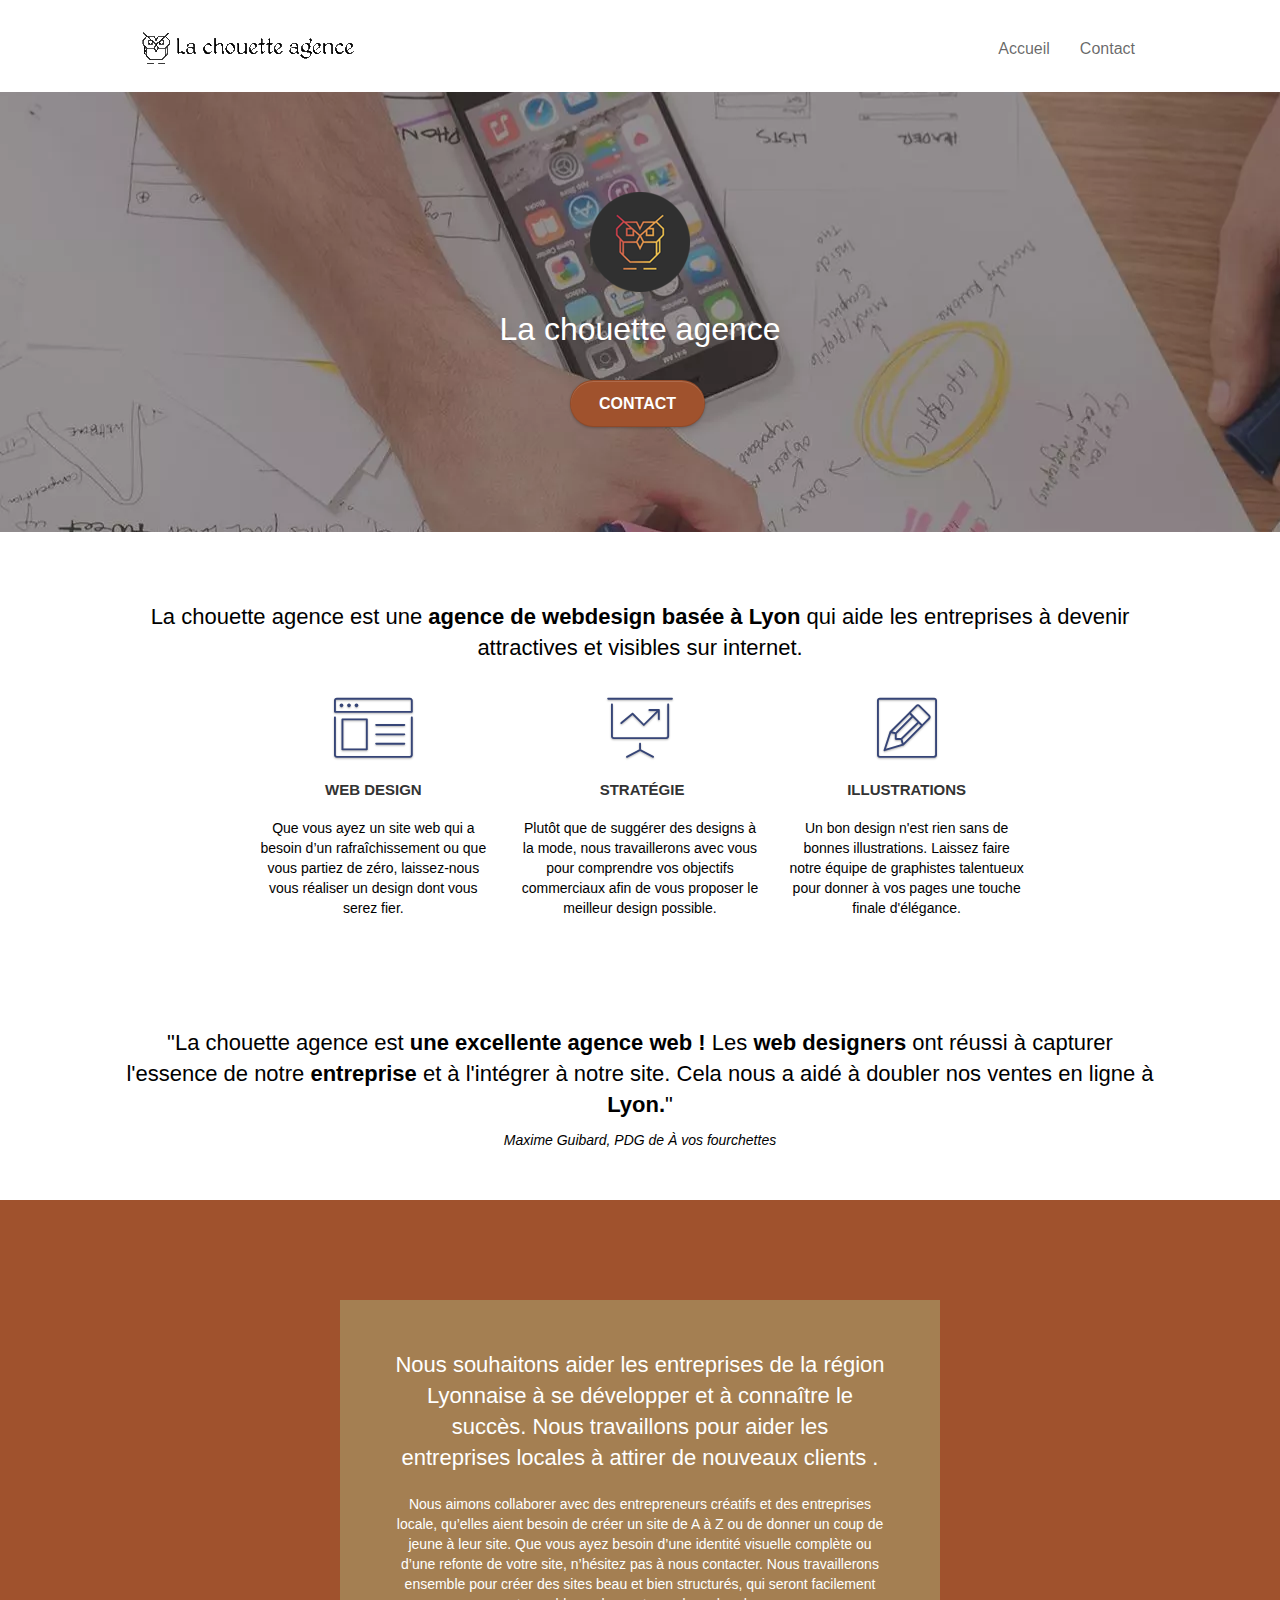
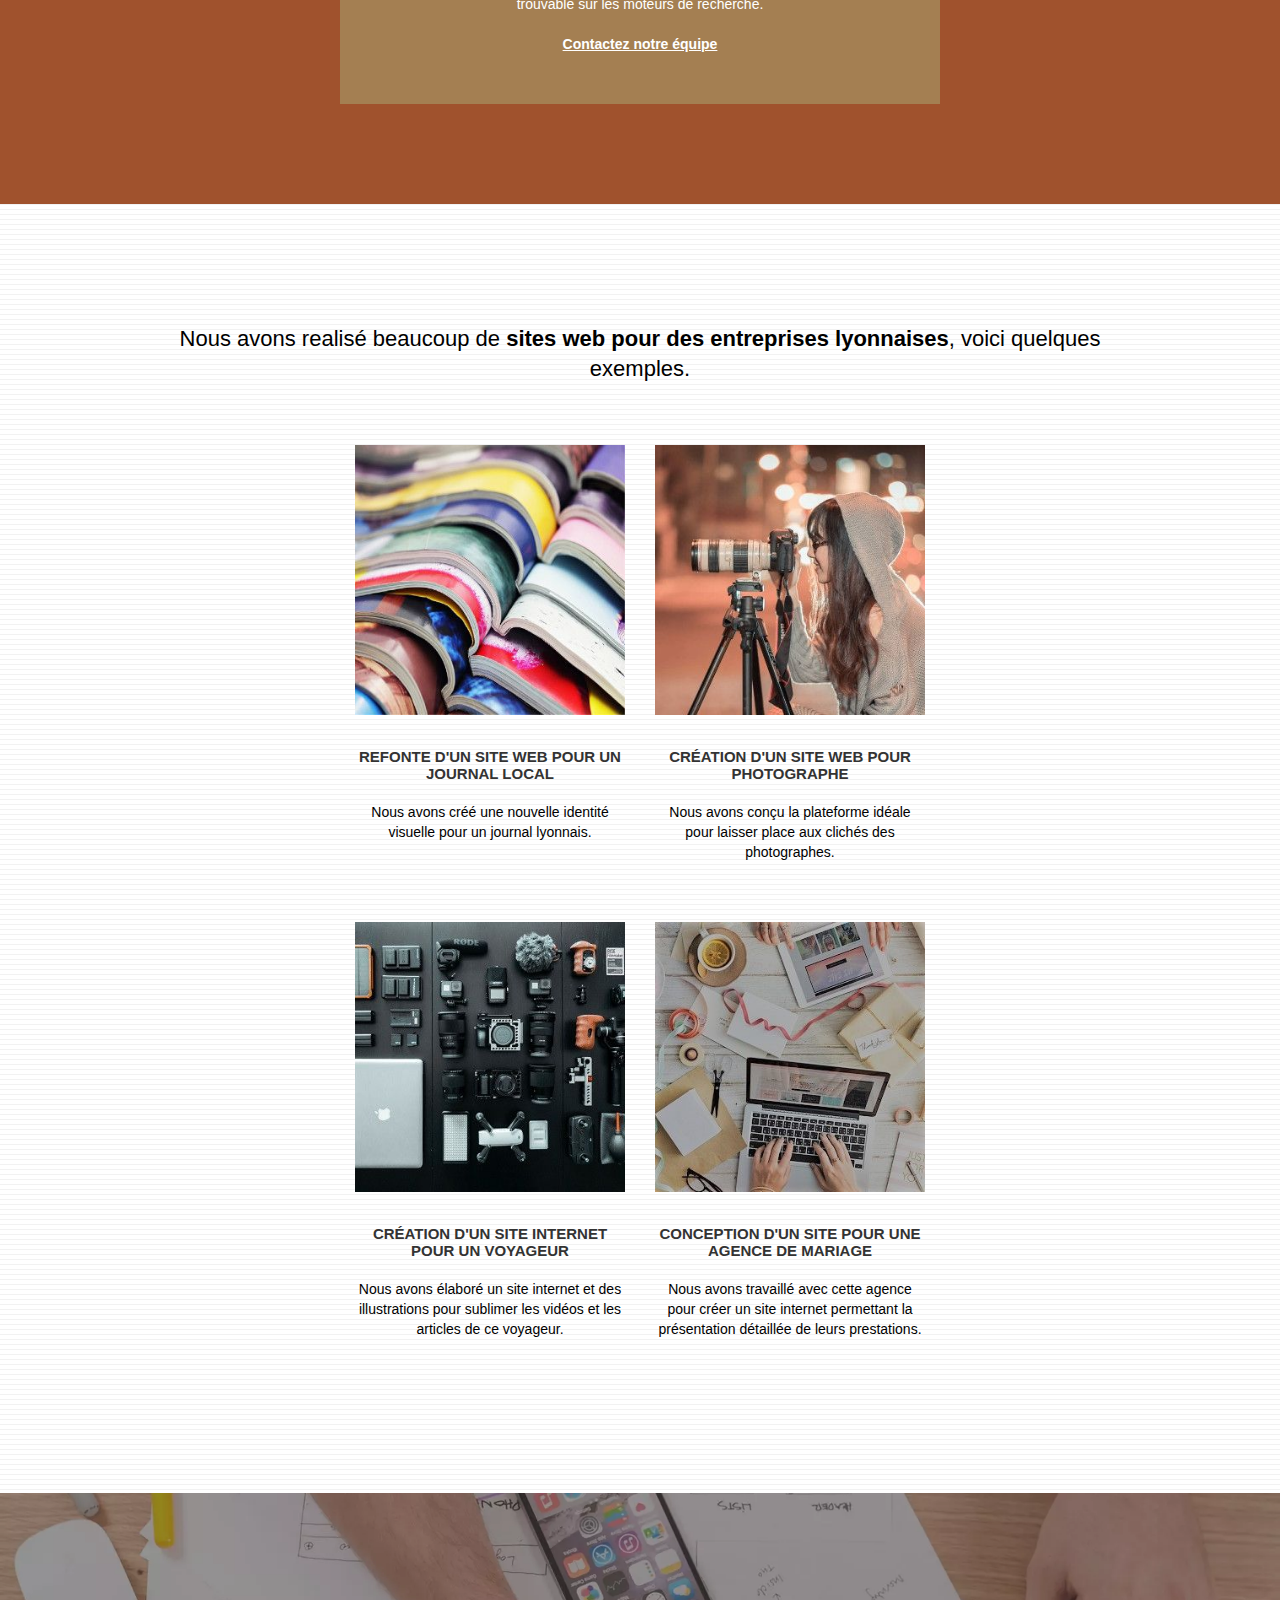
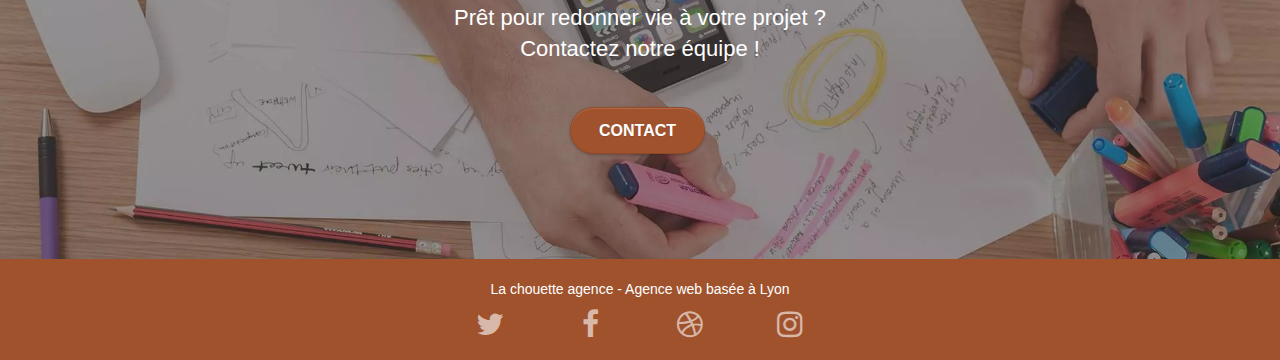
<file: index.html>
<!doctype html>
<html lang="fr">
<head>
    <meta charset="utf-8">
    <meta name="keywords" content="seo, google, site web, site internet, agence design Lyon, agence design">
    <meta name="description" content="La chouette agence est une entreprise de Webdesign, expert en SEO, basée à Lyon">
    <meta name="viewport" content="width=device-width, initial-scale=1.0, viewport-fit=cover">
    <meta name="google-site-verification" content="opF72sA2O1tutpHghVycCsQjs6lrixnCldsmsaatCPk" />
	<link rel="shortcut icon" type="image/png" href="favicon.png">
    <link rel="canonical" href="https://yoalgit.github.io/lachouetteagencenew/" />
	<link rel="stylesheet" type="text/css" href="./css/bootstrap.css">
	<link rel="stylesheet" type="text/css" href="style.css">
	<link rel="stylesheet" type="text/css" href="./css/font-awesome.css">
	<link rel="stylesheet" type="text/css" href="./css/et-line.css">
	
    
	<script defer src="./js/jquery-2.1.0.js"></script>
	<script defer src="./js/bootstrap.js"></script>
	<script defer src="./js/blocs.js"></script>
	<script defer src="./js/jquery.touchSwipe.js" defer></script>
	<script defer src="./js/gmaps.js"></script>

    <title>La chouette agence | Entreprise de Web Design à Lyon</title>

    
<!-- Global site tag (gtag.js) - Google Analytics -->
    <script
      async
      src="https://www.googletagmanager.com/gtag/js?id=G-KBR9KBHHBK"
    ></script>
    <script>
      window.dataLayer = window.dataLayer || [];
      function gtag() {
        dataLayer.push(arguments);
      }
      gtag("js", new Date());

      gtag("config", "G-KBR9KBHHBK");
    </script>
    
</head>
<body>
<!-- Principal conteneur -->
<main class="page-container">
<!-- bloc-0 -->
<header class="bloc bgc-white l-bloc " id="bloc-0">
	<div class="container bloc-sm">
		<nav class="navbar row">
			<div class="navbar-header">
				<a class="navbar-brand" href="index.html"><img src="img/la-chouette-agence.png" alt="Logo La chouette agence Entreprise de Web Design à Lyon" height="40" /></a>
				<button id="nav-toggle" type="button" class="ui-navbar-toggle navbar-toggle" data-toggle="collapse" data-target=".navbar-1">
					<span class="sr-only">Toggle navigation</span><span class="icon-bar"></span><span class="icon-bar"></span><span class="icon-bar"></span>
				</button>
			</div>
			<div class="collapse navbar-collapse navbar-1 special-dropdown-nav">
				<ul class="site-navigation nav navbar-nav">
					<li>
						<a href="index.html">Accueil</a>
					</li>
					<li>
						<a href="page2.html">Contact</a>
					</li>
				</ul>
			</div>
		</nav>
	</div>
</header>
<!-- bloc-0 END -->
<!-- bloc-1-presentation -->
<div class="bloc bgc-dark-slate-blue bg-banniere d-bloc bg-t-edge bloc-bg-texture  b-parallax" id="bloc-1-hero">
	<div class="container bloc-lg">
		<div class="row tight-width-whitespace">
			<div class="col-sm-12">
				<img src="img/logo.png" class="center-block image-resize-mode" width="100" alt="La chouette agence Entreprise de Web Design à Lyon" />
				<h1 class="text-center hero-bloc-text tc-white ">
					La chouette agence
				</h1>
				<div class="text-center">
					<a href="page2.html" class="btn btn-lg btn-clean btn-rd cta-hero btn-atomic-tangerine" id="cta-hero">Contact</a>
				</div>
			</div>
		</div>
	</div>
</div>
<!-- bloc-1-presentation END -->

<!-- bloc-2-services -->
<div class="bloc bgc-white l-bloc" id="bloc-2-services">
	<div class="container bloc-md">
		<div class="row">
			<div class="col-sm-12 text-center">
				<h2 class="services__title">
					La chouette agence est une <strong>agence de webdesign basée à Lyon</strong> qui aide
					les entreprises à devenir attractives et visibles sur internet.
				  </h2>
			</div>
		</div>
		<div class="row voffset-lg med-width-whitespace">
			<div class="col-sm-4">
				<div class="text-center">
					<span class="et-icon-browser sm-shadow icon-dark-slate-blue icons icon-lg"></span>
				</div>
				<h3 class="mg-md text-center">
					Web design
				</h3>
				<p class="text-center ">
					Que vous ayez un site web qui a besoin d&rsquo;un rafraîchissement ou que vous partiez de zéro, laissez-nous vous réaliser un design dont vous serez fier.
				</p>
			</div>
			<div class="col-sm-4">
				<div class="text-center">
					<span class="et-icon-presentation sm-shadow icon-dark-slate-blue icons icon-lg"></span>
				</div>
				<h3 class="mg-md text-center">
					&nbsp;Stratégie
				</h3>
				<p class="text-center ">
					Plutôt que de suggérer des designs à la mode, nous travaillerons avec vous pour comprendre vos objectifs commerciaux afin de vous proposer le meilleur design possible.<br>
				</p>
			</div>
			<div class="col-sm-4">
				<div class="text-center">
					<span class="et-icon-edit sm-shadow icon-dark-slate-blue icons icon-lg"></span>
				</div>
				<h3 class="mg-md text-center">
					Illustrations
				</h3>
				<p class="text-center ">
					Un bon design n'est rien sans de bonnes illustrations. Laissez faire notre équipe de graphistes talentueux pour donner à vos pages une touche finale d'élégance.
				</p>
			</div>
		</div>
		<div class="row voffset-lg voffset text-center">
			<h2 class=" text-center">"La chouette agence est <strong>une excellente agence web !</strong> Les <strong>web designers</strong> ont réussi à capturer l'essence de notre <strong>entreprise</strong> et à l'intégrer à notre site. Cela nous a aidé à doubler nos ventes en ligne à <strong>Lyon.</strong>"
			</h2>
			<cite class="text-center">Maxime Guibard, PDG de À vos fourchettes</cite>
			</div>
		</div>
	</div>
</main>
<!-- bloc-2-services END -->

<!-- bloc-3-what-i-do -->
<div class="bloc tc-white bgc-atomic-tangerine bg-presentation d-bloc bloc-bg-texture b-parallax" id="bloc-3-what-i-do">
	<div class="container bloc-lg">
		<div class="row tight-width-whitespace black-background">
			<div class="col-sm-12">
				<h2 class="mg-md text-center tc-white">
					Nous souhaitons aider les entreprises de la région Lyonnaise à se développer et à connaître le succès. Nous travaillons pour aider les entreprises locales à attirer de nouveaux clients .<br>
				</h2>
				<p class="text-center white">
					Nous aimons collaborer avec des entrepreneurs créatifs et des entreprises locale, qu’elles aient besoin de créer un site de A à Z ou de donner un coup de jeune à leur site. Que vous ayez besoin d’une identité visuelle complète ou d’une refonte de votre site, n’hésitez pas à nous contacter. Nous travaillerons ensemble pour créer des sites beau et bien structurés, qui seront facilement trouvable sur les moteurs de recherche. <br><br><a class="ltc-white bold-link" href="page2.html">Contactez notre équipe</a><br>
				</p>
			</div>
		</div>
	</div>
</div>
<!-- bloc-3-what-i-do END -->

<!-- bloc-4-portfolio -->
<div class="bloc bgc-white bg-lines-h2-bg bg-repeat l-bloc" id="bloc-4-portfolio">
	<div class="container bloc-lg">
		<div class="row">
			<div class="col-sm-12 text-center">
				<h2>
					Nous avons realisé beaucoup de <strong>sites web pour des entreprises lyonnaises</strong>, 
									voici quelques exemples.
				</h2>
			</div>
		</div>
		<div class="row tight-width-whitespace portfolio-row">
			<div class="col-sm-6">
				<a href="#" data-lightbox="img/1-portfolio-journal-local.jpg" data-gallery-id="gallery-1" data-caption="Refonte d'un site web pour un journal local" data-frame="snapshot-lb"><img src="img/1-portfolio-journal-local.jpg" alt="refonte site web journal lyonnais" class="img-responsive portfolio-thumb" /></a>
				<h3 class="mg-md text-center">
					Refonte d'un site web pour un journal local
				</h3>
				<p class="text-center">
					Nous avons créé une nouvelle identité visuelle pour un journal lyonnais.
				</p>
			</div>
			<div class="col-sm-6">
				<a href="#" data-lightbox="img/2-portfolio-site-photographe.jpg" data-gallery-id="gallery-1" data-caption="Création d'un site web pour photographe" data-frame="snapshot-lb"><img src="img/2-portfolio-site-photographe.jpg" class="img-responsive portfolio-thumb" alt="Création d'un site internet pour photographe" /></a>
				<h3 class="mg-md text-center">
					Création d'un site web pour photographe
				</h3>
				<p class="text-center">
					Nous avons conçu la plateforme idéale pour laisser place aux clichés des photographes.
				</p>
			</div>
		</div>
		<div class="row tight-width-whitespace portfolio-row">
			<div class="col-sm-6">
				<a href="#" data-lightbox="img/3-portfolio-site-voyageur.jpg" data-gallery-id="gallery-1" data-caption="Création d'un site internet pour un voyageur" data-frame="snapshot-lb"><img src="img/3-portfolio-site-voyageur.jpg" class="img-responsive portfolio-thumb" alt="Création d'un site web pour voyageur"/></a>
				<h3 class="mg-md text-center">
					Création d'un site internet pour un voyageur
				</h3>
				<p class="text-center">
					Nous avons élaboré un site internet et des illustrations pour sublimer les vidéos et les articles de ce voyageur.
				</p>
			</div>
			<div class="col-sm-6">
				<a href="#" data-lightbox="img/4-portfolio-agence-mariage.jpg" data-gallery-id="gallery-1" data-caption="Conception d'un site pour une agence de mariage" data-frame="snapshot-lb"><img src="img/4-portfolio-agence-mariage.jpg" class="img-responsive portfolio-thumb" alt="Création d'un site web pour agence de mariage" /></a>
				<h3 class="mg-md text-center">
					Conception d'un site pour une agence de mariage
				</h3>
				<p class="text-center">
					Nous avons travaillé avec cette agence pour créer un site internet permettant la présentation détaillée de leurs prestations.
				</p>
			</div>
		</div>
	</div>
</div>
<!-- bloc-4-portfolio END -->

<!-- bloc-5-cta -->
<div class="bloc bgc-dark-slate-blue bg-banniere d-bloc bloc-bg-texture" id="bloc-5-cta">
	<div class="container bloc-lg">
		<div class="row">
			<h2 class="mg-md text-center tc-white">
				Prêt pour redonner vie à votre projet ?<br>Contactez notre équipe !
			</h2>
			<div class="col-sm-12 text-center">
				<a href="page2.html" class="btn btn-atomic-tangerine btn-clean btn-rd btn-lg cta-hero">Contact</a>
			</div>
		</div>
	</div>
</div>
<!-- bloc-5-cta END -->

<!-- Footer - bloc-8 -->
<footer class="bloc bgc-atomic-tangerine d-bloc" id="bloc-8">
	<div class="container bloc-sm">
		<div class="row">
			<div class="col-sm-12">
				<p class="text-center white">
					La chouette agence - Agence web basée à Lyon
				</p>
				<div class="row row-no-gutters social">
					<div class="col-sm-3">
						<div class="text-center">
							<a class="social" title="Twitter" href="index.html"><i class="fa fa-twitter icon-md"></i></a>
						</div>
					</div>
					<div class="col-sm-3">
						<div class="text-center">
							<a class="social" title="Facebook" href="index.html"><span class="fa fa-facebook icon-md"></span></a>
						</div>
					</div>
					<div class="col-sm-3">
						<div class="text-center">
							<a class="social" title="Dribble" href="index.html"><span class="fa fa-dribbble icon-md"></span></a>
						</div>
					</div>
					<div class="col-sm-3">
						<div class="text-center">
							<a class="social" title="Instagram" href="index.html"><span class="fa fa-instagram icon-md"></span></a>
						</div>
					</div>
				</div>
			</div>
		</div>
	</div>
</footer>
<!-- Footer - bloc-8 END -->

</div>
<!-- Principal conteneur END -->
    

</body>
</html>
</file>
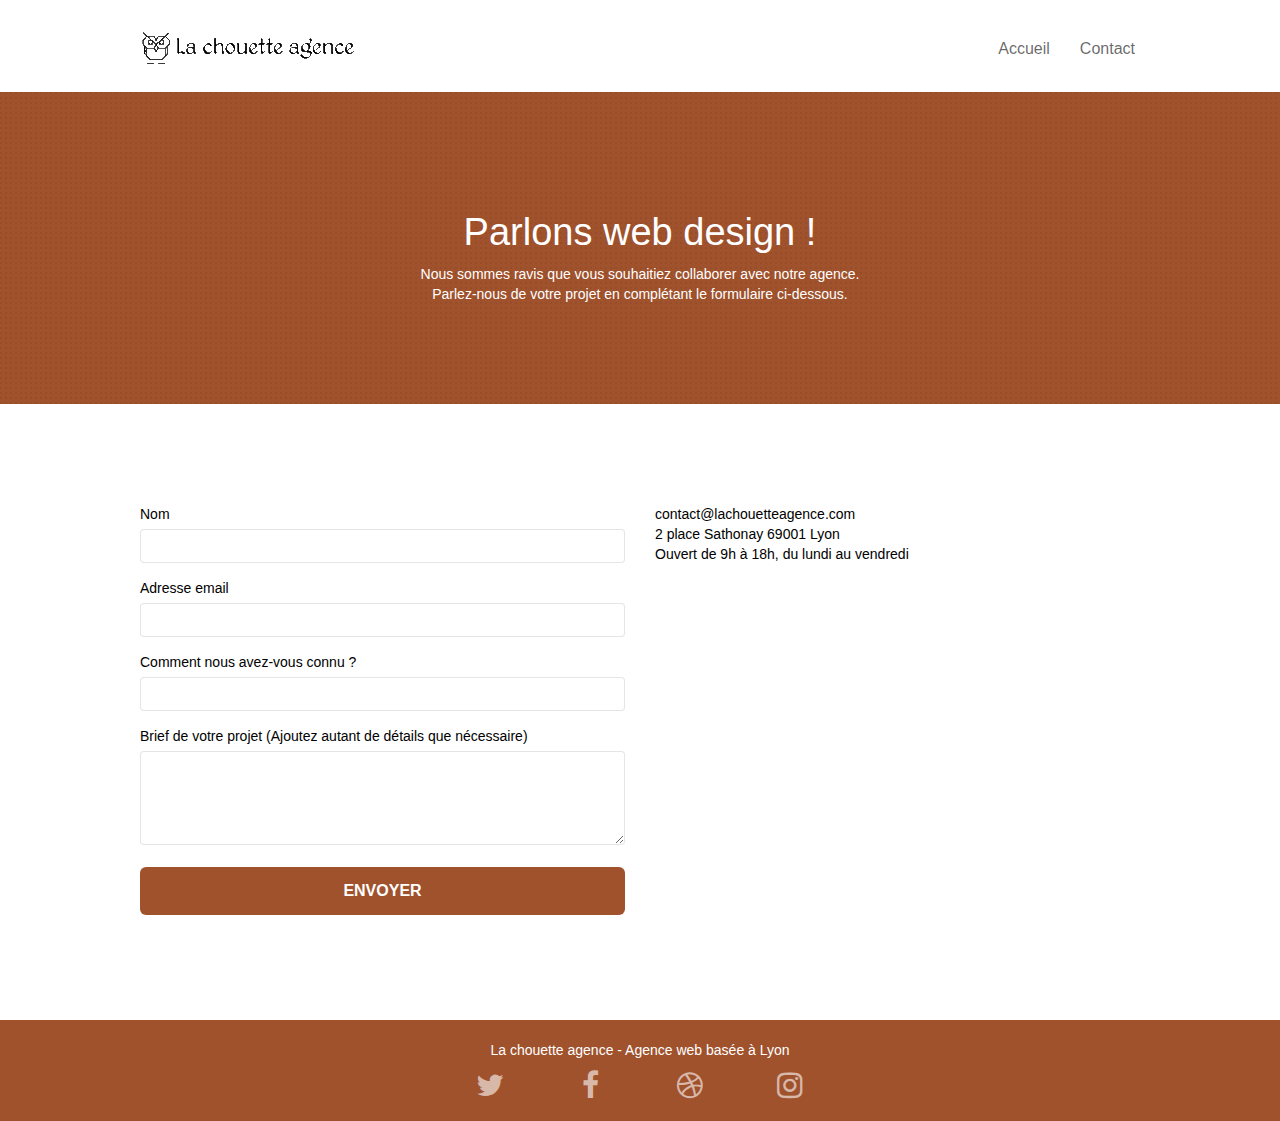
<file: page2.html>
<!DOCTYPE html>
<html lang="fr">
  <head>
    <meta charset="utf-8" />
    <meta
      name="description"
      content="Pour contacter la chouette agence, une grande agence de web design basée à Lyon."
    />
    <meta
      name="viewport"
      content="width=device-width, initial-scale=1.0, viewport-fit=cover"
    />
    <link rel="shortcut icon" type="image/png" href="favicon.jpg" />

    <link rel="stylesheet" type="text/css" href="./css/bootstrap.css" />
    <link rel="stylesheet" type="text/css" href="style.css" />
    <link rel="stylesheet" type="text/css" href="./css/font-awesome.css" />
    <link rel="stylesheet" type="text/css" href="./css/et-line.css" />

    <script src="./js/jquery-2.1.0.js"></script>
    <script src="./js/bootstrap.js"></script>
    <script src="./js/blocs.js"></script>
    <script src="./js/jquery.touchSwipe.js" defer></script>
    <script src="./js/gmaps.js"></script>
    <title>Contact | La chouette agence</title>

    <!-- Analytics -->

    <!-- Analytics END -->
  </head>
  <body>
    <!-- Principal conteneur -->
    <div class="page-container">
      <!-- bloc-0 -->
      <div class="bloc bgc-white l-bloc" id="bloc-0">
        <div class="container bloc-sm">
          <nav class="navbar row">
            <div class="navbar-header">
              <a class="navbar-brand" href="index.html"
                ><img
                  src="img/la-chouette-agence.png"
                  alt="Logo La chouette agence Entreprise de Web Design à Lyon"
                  height="40"
              /></a>
              <button
                id="nav-toggle"
                type="button"
                class="ui-navbar-toggle navbar-toggle"
                data-toggle="collapse"
                data-target=".navbar-1"
              >
                <span class="sr-only">Toggle navigation</span
                ><span class="icon-bar"></span><span class="icon-bar"></span
                ><span class="icon-bar"></span>
              </button>
            </div>
            <div class="collapse navbar-collapse navbar-1 special-dropdown-nav">
              <ul class="site-navigation nav navbar-nav">
                <li>
                  <a href="index.html">Accueil</a>
                </li>
                <li>
                  <a href="page2.html">Contact</a>
                </li>
              </ul>
            </div>
          </nav>
        </div>
      </div>
      <!-- bloc-0 END -->
      <!-- bloc-6 -->
      <div
        class="bloc bg-dots-bg bg-repeat bgc-atomic-tangerine d-bloc bloc-bg-texture texture-paper"
        id="bloc-6"
      >
        <div class="container bloc-lg">
          <div class="row">
            <div class="col-sm-12">
              <h1 class="text-center hero-bloc-text tc-white">
                Parlons web design !
              </h1>
              <p class="text-center mg-lg tc-white tight-width-whitespace">
                Nous sommes ravis que vous souhaitiez collaborer avec notre
                agence.<br />
                Parlez-nous de votre projet en complétant le formulaire
                ci-dessous.
              </p>
            </div>
          </div>
        </div>
      </div>
      <!-- bloc-6 END -->

      <!-- bloc-7 -->
      <div class="bloc bgc-white l-bloc" id="bloc-7">
        <div class="container bloc-lg">
          <div class="row">
            <div class="col-sm-6">
              <form
                id="form_1"
                novalidate
                success-msg="Your message has been sent."
                fail-msg="Sorry it seems that our mail server is not responding, Sorry for the inconvenience!"
              >
                <div class="form-group">
                  <label for="name"> Nom </label>
                  <input id="name" class="form-control" required />
                </div>
                <div class="form-group">
                  <label for="email"> Adresse email </label>
                  <input
                    id="email"
                    class="form-control"
                    type="email"
                    required
                  />
                </div>
                <div class="form-group">
                  <label for="input_504">
                    Comment nous avez-vous connu ?
                  </label>
                  <input
                    class="form-control"
                    type="email"
                    required
                    id="input_504"
                  />
                </div>
                <div class="form-group">
                  <label for="message">
                    Brief de votre projet (Ajoutez autant de détails que
                    nécessaire)<br /> </label
                  ><textarea
                    id="message"
                    class="form-control"
                    rows="4"
                    cols="50"
                    required
                  ></textarea>
                </div>
                <button
                  class="bloc-button btn btn-lg btn-block cta-hero btn-atomic-tangerine"
                  type="submit"
                >
                  Envoyer
                </button>
              </form>
            </div>
            <div class="col-sm-6">
              <p>
                contact@lachouetteagence.com<br />2 place Sathonay 69001 Lyon<br />Ouvert
                de 9h à 18h, du lundi au vendredi<br />
              </p>
            </div>
          </div>
        </div>
      </div>
      <!-- bloc-7 END -->

      <!-- ScrollToTop Button -->
      <a class="bloc-button btn btn-d scrollToTop" onclick="scrollToTarget('1')"
        ><span class="fa fa-chevron-up"></span
      ></a>
      <!-- ScrollToTop Button END-->

      <div class="bloc bgc-atomic-tangerine d-bloc" id="bloc-8">
        <div class="container bloc-sm">
          <div class="row">
            <div class="col-sm-12">
              <p class="text-center white">
                La chouette agence - Agence web basée à Lyon
              </p>
              <div class="row row-no-gutters social">
                <div class="col-sm-3">
                  <div class="text-center">
                    <a class="social" title="Twitter" href="index.html"
                      ><i class="fa fa-twitter icon-md"></i
                    ></a>
                  </div>
                </div>
                <div class="col-sm-3">
                  <div class="text-center">
                    <a class="social" title="Facebook" href="index.html"
                      ><span class="fa fa-facebook icon-md"></span
                    ></a>
                  </div>
                </div>
                <div class="col-sm-3">
                  <div class="text-center">
                    <a class="social" title="Dribble" href="index.html"
                      ><span class="fa fa-dribbble icon-md"></span
                    ></a>
                  </div>
                </div>
                <div class="col-sm-3">
                  <div class="text-center">
                    <a class="social" title="Instagram" href="index.html"
                      ><span class="fa fa-instagram icon-md"></span
                    ></a>
                  </div>
                </div>
              </div>
            </div>
          </div>
        </div>
      </div>
      <!-- Footer - bloc-8 END -->
    </div>
    <!-- Principal conteneur END -->
  </body>
</html>
</file>
<file: style.css>
body {
  margin: 0;
  padding: 0;
  background: #fff;
  overflow-x: hidden;
  -webkit-font-smoothing: antialiased;
  -moz-osx-font-smoothing: grayscale;
}

a,
button {
  transition: all 0.3s ease-in-out;
  outline: none !important;
}

a:hover {
  text-decoration: none;
  cursor: pointer;
}

#page-loading-blocs-notifaction {
  position: fixed;
  top: 0;
  bottom: 0;
  width: 100%;
  z-index: 100000;
  background: #ffffff url("img/pageload-spinner.gif") no-repeat center center;
}

.bloc {
  width: 100%;
  clear: both;
  background: 50% 50% no-repeat;
  padding: 0 50px;
  -webkit-background-size: cover;
  -moz-background-size: cover;
  -o-background-size: cover;
  background-size: cover;
  position: relative;
}

.bloc .container {
  padding-left: 0;
  padding-right: 0;
}

.bloc-lg {
  padding: 100px 50px;
}

.bloc-md {
  padding: 50px;
}

.bloc-sm {
  padding: 20px 50px;
}

.bg-center,
.bg-l-edge,
.bg-r-edge,
.bg-t-edge,
.bg-b-edge,
.bg-tl-edge,
.bg-bl-edge,
.bg-tr-edge,
.bg-br-edge,
.bg-repeat {
  -webkit-background-size: auto !important;
  -moz-background-size: auto !important;
  -o-background-size: auto !important;
  background-size: auto !important;
}

.bg-repeat {
  background: repeat;
}

.bg-t-edge {
  background: top no-repeat;
}

.bloc-bg-texture::before {
  content: "";
  background-size: 2px 2px;
  position: absolute;
  top: 0;
  bottom: 0;
  left: 0;
  right: 0;
}

.b-parallax {
  background-attachment: fixed;
}

.d-bloc {
  color: rgba(255, 255, 255, 0.7);
}

.d-bloc button:hover {
  color: rgba(255, 255, 255, 0.9);
}

.d-bloc .icon-round,
.d-bloc .icon-square,
.d-bloc .icon-rounded,
.d-bloc .icon-semi-rounded-a,
.d-bloc .icon-semi-rounded-b {
  border-color: rgba(255, 255, 255, 0.9);
}

.d-bloc .divider-h span {
  border-color: rgba(255, 255, 255, 0.2);
}

.d-bloc .a-btn,
.d-bloc .navbar a,
.d-bloc .navbar-brand,
.d-bloc a .icon-sm,
.d-bloc a .icon-md,
.d-bloc a .icon-lg,
.d-bloc a .icon-xl,
.d-bloc h1 a,
.d-bloc h2 a,
.d-bloc h3 a,
.d-bloc h4 a,
.d-bloc h5 a,
.d-bloc h6 a,
.d-bloc p a {
  color: rgba(255, 255, 255, 0.6);
}

.d-bloc .a-btn:hover,
.d-bloc .navbar a:hover,
.d-bloc .navbar-brand:hover,
.d-bloc a:hover .icon-sm,
.d-bloc a:hover .icon-md,
.d-bloc a:hover .icon-lg,
.d-bloc a:hover .icon-xl,
.d-bloc h1 a:hover,
.d-bloc h2 a:hover,
.d-bloc h3 a:hover,
.d-bloc h4 a:hover,
.d-bloc h5 a:hover,
.d-bloc h6 a:hover,
.d-bloc p a:hover {
  color: rgba(255, 255, 255, 1);
}

.d-bloc .navbar-toggle .icon-bar {
  background: rgba(255, 255, 255, 1);
}

.d-bloc .btn-wire,
.d-bloc .btn-wire:hover {
  color: rgba(255, 255, 255, 1);
  border-color: rgba(255, 255, 255, 1);
}

.d-bloc .panel {
  color: rgba(0, 0, 0, 0.5);
}

.d-bloc .panel button:hover {
  color: rgba(0, 0, 0, 0.7);
}

.d-bloc .panel icon {
  border-color: rgba(0, 0, 0, 0.7);
}

.d-bloc .panel .divider-h span {
  border-color: rgba(0, 0, 0, 0.1);
}

.d-bloc .panel .a-btn {
  color: rgba(0, 0, 0, 0.6);
}

.d-bloc .panel .a-btn:hover {
  color: rgba(0, 0, 0, 1);
}

.d-bloc .panel .btn-wire,
.d-bloc .panel .btn-wire:hover {
  color: rgba(0, 0, 0, 0.7);
  border-color: rgba(0, 0, 0, 0.3);
}

.d-bloc .panel,
.l-bloc {
  color: black;
}

.d-bloc .panel button:hover,
.l-bloc button:hover {
  color: rgba(0, 0, 0, 0.7);
}

.l-bloc .icon-round,
.l-bloc .icon-square,
.l-bloc .icon-rounded,
.l-bloc .icon-semi-rounded-a,
.l-bloc .icon-semi-rounded-b {
  border-color: rgba(0, 0, 0, 0.7);
}

.d-bloc .panel .divider-h span,
.l-bloc .divider-h span {
  border-color: rgba(0, 0, 0, 0.1);
}

.d-bloc .panel .a-btn,
.l-bloc .a-btn,
.l-bloc .navbar a,
.l-bloc .navbar-brand,
.l-bloc a .icon-sm,
.l-bloc a .icon-md,
.l-bloc a .icon-lg,
.l-bloc a .icon-xl,
.l-bloc h1 a,
.l-bloc h2 a,
.l-bloc h3 a,
.l-bloc h4 a,
.l-bloc h5 a,
.l-bloc h6 a,
.l-bloc p a {
  color: rgba(0, 0, 0, 0.6);
}

.d-bloc .panel .a-btn:hover,
.l-bloc .a-btn:hover,
.l-bloc .navbar a:hover,
.l-bloc .navbar-brand:hover,
.l-bloc a:hover .icon-sm,
.l-bloc a:hover .icon-md,
.l-bloc a:hover .icon-lg,
.l-bloc a:hover .icon-xl,
.l-bloc h1 a:hover,
.l-bloc h2 a:hover,
.l-bloc h3 a:hover,
.l-bloc h4 a:hover,
.l-bloc h5 a:hover,
.l-bloc h6 a:hover,
.l-bloc p a:hover {
  color: rgba(0, 0, 0, 1);
}

.l-bloc .navbar-toggle .icon-bar {
  color: rgba(0, 0, 0, 0.6);
}

.d-bloc .panel .btn-wire,
.d-bloc .panel .btn-wire:hover,
.l-bloc .btn-wire,
.l-bloc .btn-wire:hover {
  color: rgba(0, 0, 0, 0.7);
  border-color: rgba(0, 0, 0, 0.3);
}

.voffset {
  margin-top: 30px;
}

.voffset-lg {
  margin-top: 80px;
}

.row-no-gutters {
  margin-right: 0;
  margin-left: 0;
}

.row.row-no-gutters > [class^="col-"],
.row.row-no-gutters > [class*=" col-"] {
  padding-right: 0;
  padding-left: 0;
}

#bloc-1-hero h1 {
  font-size: 32px;
}

.navbar {
  margin-bottom: 0;
  z-index: 1;
}

.navbar-brand {
  height: auto;
  padding: 3px 15px;
  font-size: 25px;
  font-weight: normal;
  font-weight: 600;
  line-height: 44px;
}

.navbar-brand img {
  max-height: 200px;
  margin: 0 5px 0 0;
  display: inline;
}

.navbar-brand img[src$="svg"] {
  min-width: 100px;
}

.nav-center .navbar-brand img {
  margin: 0;
}

.navbar .nav {
  padding-top: 2px;
  margin-right: -16px;
  float: right;
  z-index: 1;
}

.nav > li {
  float: left;
  margin-top: 4px;
  font-size: 16px;
}

.navbar-nav .open .dropdown-menu > li > a {
  text-align: inherit;
}

.nav > li a:hover,
.nav > li a:focus {
  background: transparent;
}

.navbar-toggle {
  margin: 10px 10px 0 0;
  border: 0px;
}

.navbar-toggle:hover {
  background: transparent !important;
}

.navbar-toggle .icon-bar {
  background-color: rgba(0, 0, 0, 0.5);
  width: 26px;
}

.nav-invert .navbar .nav {
  float: left;
}

.nav-invert .navbar-header,
.nav-invert .navbar-brand {
  float: right;
  position: relative;
  z-index: 2;
}

@media (min-width: 768px) {
  .site-navigation {
    position: absolute;
    top: 50%;
    right: 20px;
    transform: translate(0, -50%);
    -webkit-transform: translateY(-50%);
  }
  .nav > li .dropdown-menu a,
  .nav > li .dropdown-menu a:hover {
    color: #484848;
  }
  .nav-invert .site-navigation {
    left: 0;
    right: 0;
  }
  .nav-center {
    text-align: center;
  }
  .nav-center .navbar-header {
    width: 100%;
  }
  .nav-center .navbar-header,
  .nav-center .navbar-brand,
  .nav-center .nav > li {
    float: none;
    display: inline-block;
  }
  .nav-center .site-navigation {
    position: relative;
    width: 100%;
    right: 0;
    margin-right: 0px;
    margin-top: 20px;
  }
  .nav-center.mini-nav .navbar-toggle {
    float: none;
    margin: 10px auto 0;
  }
}

.nav > li > .dropdown a {
  background: none !important;
  display: block;
  padding: 14px 15px;
}

nav .caret {
  margin: 0 5px;
}

.dropdown-menu .dropdown-menu {
  top: -8px;
  left: 100%;
}

.dropdown-menu .dropmenu-flow-right {
  top: 100%;
  left: 0;
  margin-left: -1px;
  border-top-left-radius: 0;
  border-top-right-radius: 0;
}

.dropdown-menu .dropdown span {
  border: 4px solid black;
  border-top-color: transparent;
  border-right-color: transparent;
  border-bottom-color: transparent;
  margin: 6px -5px 0 0 !important;
  float: right;
}

.mg-md {
  margin-top: 10px;
  margin-bottom: 20px;
}

.mg-lg {
  margin-top: 10px;
  margin-bottom: 40px;
}

.btn {
  margin: 0 5px 5px 0;
}

.btn.pull-right {
  margin: 0 0 5px 5px;
}

.btn-d,
.btn-d:hover,
.btn-d:focus {
  color: #fff;
  background: rgba(0, 0, 0, 0.3);
}

button {
  outline: none !important;
}

.btn-rd {
  border-radius: 40px;
}

.btn-clean {
  border: 1px solid rgba(0, 0, 0, 0.08);
  border-bottom-color: rgba(0, 0, 0, 0.1);
  text-shadow: 0 1px 0 rgba(0, 0, 1, 0.1);
  box-shadow: 0 1px 3px rgba(0, 0, 1, 0.25),
    inset 0 1px 0 0 rgba(255, 255, 255, 0.15);
}

.icon-md {
  font-size: 30px !important;
}

.icon-lg {
  font-size: 60px !important;
}

.sm-shadow {
  text-shadow: 0 1px 2px rgba(0, 0, 0, 0.3);
}

.panel-sq,
.panel-sq .panel-heading,
.panel-sq .panel-footer {
  border-radius: 0;
}

.panel-rd {
  border-radius: 30px;
}

.panel-rd .panel-heading {
  border-radius: 29px 29px 0 0;
}

.panel-rd .panel-footer {
  border-radius: 0 0 29px 29px;
}

.form-control {
  border-color: rgba(0, 0, 0, 0.1);
  box-shadow: none;
}

.scrollToTop {
  width: 40px;
  height: 40px;
  position: fixed;
  bottom: 20px;
  right: 20px;
  opacity: 0;
  z-index: 500;
  transition: all 0.3s ease-in-out;
}

.scrollToTop span {
  margin-top: 6px;
}

.showScrollTop {
  font-size: 14px;
  opacity: 1;
}

a[data-lightbox] {
  position: relative;
  display: block;
  text-align: center;
}

a[data-lightbox]:hover::before {
  content: "+";
  font-family: "HelveticaNeue-Light", "Helvetica Neue Light", "Helvetica Neue",
    Helvetica, Arial;
  font-size: 32px;
  width: 50px;
  height: 50px;
  margin-left: -25px;
  border-radius: 50%;
  background: rgba(0, 0, 0, 0.6);
  color: #fff;
  font-weight: 100;
  z-index: 1;
  position: absolute;
  top: 50%;
  transform: translateY(-50%);
  -webkit-transform: translateY(-50%);
}

a[data-lightbox]:hover img {
  opacity: 0.6;
  -webkit-animation-fill-mode: none;
  animation-fill-mode: none;
}

#lightbox-modal {
  display: flex;
  align-items: center;
}

#lightbox-modal .modal-dialog {
  width: 90%;
  max-width: 900px;
  margin: 0 auto 0;
}

#lightbox-modal .modal-dialog img {
  max-height: 90vh;
  margin: 0 auto;
}

.lightbox-caption {
  padding: 20px;
  color: #fff;
  background: rgba(0, 0, 0, 0.5);
  position: absolute;
  left: 15px;
  right: 15px;
  bottom: 5px;
}

.close-lightbox {
  color: #fff;
  font-size: 30px;
  position: absolute;
  top: 20px;
  right: 20px;
  z-index: 20;
  background: rgba(0, 0, 0, 0.5);
  border: none;
  line-height: 30px;
  padding: 0 9px 5px;
  opacity: 0.3;
}

.close-lightbox:hover,
.next-lightbox:hover,
.prev-lightbox:hover {
  opacity: 1;
  color: #fff;
}

.next-lightbox,
.prev-lightbox {
  font-size: 20px;
  color: rgba(255, 255, 255, 0.9);
  background: rgba(0, 0, 0, 0.5);
  transition: all 0.2s ease-in-out;
  position: absolute;
  top: 45%;
  z-index: 1;
  opacity: 0.4;
}

.next-lightbox {
  padding: 6px 8px 1px 13px;
  right: 25px;
}

.prev-lightbox {
  padding: 6px 13px 1px 10px;
  left: 25px;
}

.snapshot-lb .modal-body {
  padding-bottom: 45px;
}

.snapshot-lb .lightbox-caption {
  padding: 0;
  color: rgba(0, 0, 0, 0.5);
  background: none;
}

h1,
h2,
h3,
h4,
h5,
h6,
p,
label,
.btn,
a {
  font-family: "helvetica";
  font-weight: 400;
  color: black;
}

.container {
  max-width: 1000px;
}

.hero-bloc-text {
  font-size: 38px;
}

.hero-bloc-text-sub {
  font-size: 36px;
}

.statement-bloc-text {
  line-height: 26px;
  font-style: italic;
  font-size: 20px;
  text-align: center;
  font-weight: lighter;
  max-width: 520px;
  margin: auto auto auto auto;
}

.tight-width-whitespace {
  max-width: 600px;
  margin: auto auto auto auto;
}

.h1 {
  font-size: 20px;
  font-family: "Open Sans";
}

.cta-hero {
  margin-top: 22px;
  color: #ffffff;
  text-transform: uppercase;
  padding: 12px 28px 12px 28px;
  font-size: 16px;
  font-weight: 700;
}

.social {
  max-width: 400px;
  margin: auto auto auto auto;
}

h2 {
  font-size: 22px;
  line-height: 1.4em;
}

h3 {
  font-size: 15px;
  text-transform: uppercase;
  font-weight: 700;
  color: #333333 !important;
}

.med-width-whitespace {
  max-width: 800px;
  margin: auto auto auto auto;
  box-shadow: 0px 0px 0px #000000;
}

h1 {
  color: white;
}

h4 {
  color: #333333 !important;
}

.icons {
  margin-bottom: 14px;
  margin-top: 24px;
}

.white {
  color: #ffffff !important;
}

.portfolio-thumb {
  margin-bottom: 24px;
}

.portfolio-row {
  margin-bottom: 44px;
  margin-top: 50px;
}

.avatar {
  box-shadow: 0px 4px 9px rgba(0, 0, 0, 0.3);
}

.black-background {
  background-color: rgba(165, 147, 99, 0.7);
  padding: 40px 40px 40px 40px;
}

.bold-link {
  font-weight: 900;
  text-decoration: underline !important;
}

.bgc-white {
  background-color: #ffffff;
}

.bgc-dark-slate-blue {
  background-color: #364577;
}

.bgc-atomic-tangerine {
  background-color: sienna;
}

.tc-white {
  color: white;
}

.btn-atomic-tangerine {
  background: sienna;
  color: #ffffff;
}

.btn-atomic-tangerine:hover {
  background: #c27956 !important;
  color: black;
}

.ltc-white {
  color: #ffffff !important;
}

.ltc-white:hover {
  color: #cccccc !important;
}

.ltc-atomic-tangerine {
  color: sienna !important;
}

.ltc-atomic-tangerine:hover {
  color: #c27956 !important;
}

.icon-dark-slate-blue {
  color: #364577 !important;
  border-color: #364577 !important;
}

.bg-dots-bg {
  background-image: url("img/dots-bg.png");
}

.bg-lines-h2-bg {
  background-image: url("img/lines-h2-bg.png");
}

.bg-banniere {
  background-image: url("img/la-chouette-agence-banniere.webp");
}

.bg-presentation {
  background-image: url("img/image-de-presentation.webp");
}

@media (max-width: 1024px) {
  .bloc {
    padding-left: 20px;
    padding-right: 20px;
  }
  .bloc.full-width-bloc,
  .bloc-tile-2.full-width-bloc .container,
  .bloc-tile-3.full-width-bloc .container,
  .bloc-tile-4.full-width-bloc .container {
    padding-left: 0;
    padding-right: 0;
  }
}

@media (max-width: 992px) and (min-width: 768px) {
  .navbar .nav {
    max-width: 80%;
  }
  .nav-center.navbar .nav {
    max-width: 100%;
  }
}

@media only screen and (min-device-width: 768px) and (max-device-width: 1024px) and (orientation: landscape) {
  .b-parallax {
    background-attachment: scroll;
  }
}

@media only screen and (min-device-width: 1024px) and (max-device-width: 1366px) and (-webkit-min-device-pixel-ratio: 1.5) {
  .b-parallax {
    background-attachment: scroll;
  }
}

@media (max-width: 991px) {
  .container {
    width: 100%;
  }
  .b-parallax {
    background-attachment: scroll;
  }
  .page-container,
  #hero-bloc {
    overflow-x: hidden;
    position: relative;
  }
  .bloc {
    padding-left: constant(safe-area-inset-left);
    padding-right: constant(safe-area-inset-right);
  }
  .bloc-group,
  .bloc-group .bloc {
    display: block;
    width: 100%;
  }
  .bloc-fill-screen .fill-bloc-top-edge,
  .bloc-fill-screen .fill-bloc-bottom-edge {
    padding: 0 20px;
    padding-left: constant(safe-area-inset-left);
    padding-right: constant(safe-area-inset-right);
  }
}

@media (max-width: 767px) {
  .page-container {
    overflow-x: hidden;
    position: relative;
  }
  h1,
  h2,
  h3,
  h4,
  h5,
  h6,
  p,
  #disqus_thread {
    padding-left: 1em;
    padding-right: 1em;
  }
  .b-parallax {
    background-attachment: scroll;
  }
  .navbar .nav {
    padding-top: 0;
    border-top: 1px solid rgba(0, 0, 0, 0.2);
    float: none !important;
  }
  .navbar.row {
    margin-left: 0;
    margin-right: 0;
  }
  .site-navigation {
    position: inherit;
    transform: none;
    -webkit-transform: none;
    -ms-transform: none;
  }
  .nav > li {
    margin-top: 0;
    border-bottom: 1px solid rgba(0, 0, 0, 0.1);
    background: rgba(0, 0, 0, 0.05);
    text-align: left;
    padding-left: 15px;
    width: 100%;
  }
  .nav > li:hover {
    background: rgba(0, 0, 0, 0.08);
  }
  .dropdown .dropdown a .caret {
    float: none;
    margin: 5px 0 0 10px !important;
    border: 4px solid black;
    border-bottom-color: transparent;
    border-right-color: transparent;
    border-left-color: transparent;
  }
  #hero-bloc .navbar .nav {
    background: rgba(0, 0, 0, 0.8);
  }
  #hero-bloc .navbar .nav a {
    color: rgba(255, 255, 255, 0.6);
  }
  .hero {
    padding: 50px 0;
  }
  .hero-nav {
    left: -1px;
    right: -1px;
  }
  .navbar-collapse {
    padding: 0;
    overflow-x: hidden;
    -webkit-box-shadow: none;
    box-shadow: none;
  }
  .navbar-brand img {
    max-height: 40px;
    width: auto;
  }
  .nav-invert .navbar-header {
    float: none;
    width: 100%;
  }
  .nav-invert .navbar-toggle {
    float: left;
    margin-left: 10px;
  }
  .bloc {
    padding-left: 0;
    padding-right: 0;
  }
  .bloc-xxl,
  .bloc-xl,
  .bloc-lg {
    padding: 40px 0;
  }
  .bloc-sm,
  .bloc-md {
    padding-left: 0;
    padding-right: 0;
  }
  .bloc-tile-2 .container,
  .bloc-tile-3 .container,
  .bloc-tile-4 .container,
  .bloc-fill-screen .fill-bloc-top-edge,
  .bloc-fill-screen .fill-bloc-bottom-edge {
    padding-left: 0;
    padding-right: 0;
  }
  .a-block {
    padding: 0 10px;
  }
  .btn-dwn {
    display: none;
  }
  .voffset {
    margin-top: 5px;
  }
  .voffset-md {
    margin-top: 20px;
  }
  .voffset-lg {
    margin-top: 30px;
  }
  form {
    padding: 5px;
  }
  .close-lightbox {
    display: inline-block;
  }
  .blocsapp-device-iphone5 {
    background-size: 216px 425px;
    padding-top: 60px;
    width: 216px;
    height: 425px;
  }
  .blocsapp-device-iphone5 img {
    width: 180px;
    height: 320px;
  }
}

@media (max-width: 400px) {
  .bloc {
    padding-left: 0;
    padding-right: 0;
  }
}

@media (max-width: 767px) {
  .bloc-mob-center-text {
    text-align: center;
  }
}
</file>
<file: css/et-line.css>
@font-face {
    font-family: et-line;
    src: url(../fonts/et-line.eot);
    src: url(../fonts/et-line.eot?#iefix) format('embedded-opentype'), url(../fonts/et-line.woff) format('woff'), url(../fonts/et-line.ttf) format('truetype'), url(../fonts/et-line.svg#et-line) format('svg');
    font-weight: 400;
    font-style: normal
}

.et-icon-adjustments,
.et-icon-alarmclock,
.et-icon-anchor,
.et-icon-aperture,
.et-icon-attachment,
.et-icon-bargraph,
.et-icon-basket,
.et-icon-beaker,
.et-icon-bike,
.et-icon-book-open,
.et-icon-briefcase,
.et-icon-browser,
.et-icon-calendar,
.et-icon-camera,
.et-icon-caution,
.et-icon-chat,
.et-icon-circle-compass,
.et-icon-clipboard,
.et-icon-clock,
.et-icon-cloud,
.et-icon-compass,
.et-icon-desktop,
.et-icon-dial,
.et-icon-document,
.et-icon-documents,
.et-icon-download,
.et-icon-dribbble,
.et-icon-edit,
.et-icon-envelope,
.et-icon-expand,
.et-icon-facebook,
.et-icon-flag,
.et-icon-focus,
.et-icon-gears,
.et-icon-genius,
.et-icon-gift,
.et-icon-global,
.et-icon-globe,
.et-icon-googleplus,
.et-icon-grid,
.et-icon-happy,
.et-icon-hazardous,
.et-icon-heart,
.et-icon-hotairballoon,
.et-icon-hourglass,
.et-icon-key,
.et-icon-laptop,
.et-icon-layers,
.et-icon-lifesaver,
.et-icon-lightbulb,
.et-icon-linegraph,
.et-icon-linkedin,
.et-icon-lock,
.et-icon-magnifying-glass,
.et-icon-map,
.et-icon-map-pin,
.et-icon-megaphone,
.et-icon-mic,
.et-icon-mobile,
.et-icon-newspaper,
.et-icon-notebook,
.et-icon-paintbrush,
.et-icon-paperclip,
.et-icon-pencil,
.et-icon-phone,
.et-icon-picture,
.et-icon-pictures,
.et-icon-piechart,
.et-icon-presentation,
.et-icon-pricetags,
.et-icon-printer,
.et-icon-profile-female,
.et-icon-profile-male,
.et-icon-puzzle,
.et-icon-quote,
.et-icon-recycle,
.et-icon-refresh,
.et-icon-ribbon,
.et-icon-rss,
.et-icon-sad,
.et-icon-scissors,
.et-icon-scope,
.et-icon-search,
.et-icon-shield,
.et-icon-speedometer,
.et-icon-strategy,
.et-icon-streetsign,
.et-icon-tablet,
.et-icon-target,
.et-icon-telescope,
.et-icon-toolbox,
.et-icon-tools,
.et-icon-tools-2,
.et-icon-trophy,
.et-icon-tumblr,
.et-icon-twitter,
.et-icon-upload,
.et-icon-video,
.et-icon-wallet,
.et-icon-wine {
    font-family: et-line;
    speak: none;
    font-style: normal;
    font-weight: 400;
    font-variant: normal;
    text-transform: none;
    line-height: 1;
    -webkit-font-smoothing: antialiased;
    -moz-osx-font-smoothing: grayscale;
    display: inline-block
}

.et-icon-mobile:before {
    content: "\e000"
}

.et-icon-laptop:before {
    content: "\e001"
}

.et-icon-desktop:before {
    content: "\e002"
}

.et-icon-tablet:before {
    content: "\e003"
}

.et-icon-phone:before {
    content: "\e004"
}

.et-icon-document:before {
    content: "\e005"
}

.et-icon-documents:before {
    content: "\e006"
}

.et-icon-search:before {
    content: "\e007"
}

.et-icon-clipboard:before {
    content: "\e008"
}

.et-icon-newspaper:before {
    content: "\e009"
}

.et-icon-notebook:before {
    content: "\e00a"
}

.et-icon-book-open:before {
    content: "\e00b"
}

.et-icon-browser:before {
    content: "\e00c"
}

.et-icon-calendar:before {
    content: "\e00d"
}

.et-icon-presentation:before {
    content: "\e00e"
}

.et-icon-picture:before {
    content: "\e00f"
}

.et-icon-pictures:before {
    content: "\e010"
}

.et-icon-video:before {
    content: "\e011"
}

.et-icon-camera:before {
    content: "\e012"
}

.et-icon-printer:before {
    content: "\e013"
}

.et-icon-toolbox:before {
    content: "\e014"
}

.et-icon-briefcase:before {
    content: "\e015"
}

.et-icon-wallet:before {
    content: "\e016"
}

.et-icon-gift:before {
    content: "\e017"
}

.et-icon-bargraph:before {
    content: "\e018"
}

.et-icon-grid:before {
    content: "\e019"
}

.et-icon-expand:before {
    content: "\e01a"
}

.et-icon-focus:before {
    content: "\e01b"
}

.et-icon-edit:before {
    content: "\e01c"
}

.et-icon-adjustments:before {
    content: "\e01d"
}

.et-icon-ribbon:before {
    content: "\e01e"
}

.et-icon-hourglass:before {
    content: "\e01f"
}

.et-icon-lock:before {
    content: "\e020"
}

.et-icon-megaphone:before {
    content: "\e021"
}

.et-icon-shield:before {
    content: "\e022"
}

.et-icon-trophy:before {
    content: "\e023"
}

.et-icon-flag:before {
    content: "\e024"
}

.et-icon-map:before {
    content: "\e025"
}

.et-icon-puzzle:before {
    content: "\e026"
}

.et-icon-basket:before {
    content: "\e027"
}

.et-icon-envelope:before {
    content: "\e028"
}

.et-icon-streetsign:before {
    content: "\e029"
}

.et-icon-telescope:before {
    content: "\e02a"
}

.et-icon-gears:before {
    content: "\e02b"
}

.et-icon-key:before {
    content: "\e02c"
}

.et-icon-paperclip:before {
    content: "\e02d"
}

.et-icon-attachment:before {
    content: "\e02e"
}

.et-icon-pricetags:before {
    content: "\e02f"
}

.et-icon-lightbulb:before {
    content: "\e030"
}

.et-icon-layers:before {
    content: "\e031"
}

.et-icon-pencil:before {
    content: "\e032"
}

.et-icon-tools:before {
    content: "\e033"
}

.et-icon-tools-2:before {
    content: "\e034"
}

.et-icon-scissors:before {
    content: "\e035"
}

.et-icon-paintbrush:before {
    content: "\e036"
}

.et-icon-magnifying-glass:before {
    content: "\e037"
}

.et-icon-circle-compass:before {
    content: "\e038"
}

.et-icon-linegraph:before {
    content: "\e039"
}

.et-icon-mic:before {
    content: "\e03a"
}

.et-icon-strategy:before {
    content: "\e03b"
}

.et-icon-beaker:before {
    content: "\e03c"
}

.et-icon-caution:before {
    content: "\e03d"
}

.et-icon-recycle:before {
    content: "\e03e"
}

.et-icon-anchor:before {
    content: "\e03f"
}

.et-icon-profile-male:before {
    content: "\e040"
}

.et-icon-profile-female:before {
    content: "\e041"
}

.et-icon-bike:before {
    content: "\e042"
}

.et-icon-wine:before {
    content: "\e043"
}

.et-icon-hotairballoon:before {
    content: "\e044"
}

.et-icon-globe:before {
    content: "\e045"
}

.et-icon-genius:before {
    content: "\e046"
}

.et-icon-map-pin:before {
    content: "\e047"
}

.et-icon-dial:before {
    content: "\e048"
}

.et-icon-chat:before {
    content: "\e049"
}

.et-icon-heart:before {
    content: "\e04a"
}

.et-icon-cloud:before {
    content: "\e04b"
}

.et-icon-upload:before {
    content: "\e04c"
}

.et-icon-download:before {
    content: "\e04d"
}

.et-icon-target:before {
    content: "\e04e"
}

.et-icon-hazardous:before {
    content: "\e04f"
}

.et-icon-piechart:before {
    content: "\e050"
}

.et-icon-speedometer:before {
    content: "\e051"
}

.et-icon-global:before {
    content: "\e052"
}

.et-icon-compass:before {
    content: "\e053"
}

.et-icon-lifesaver:before {
    content: "\e054"
}

.et-icon-clock:before {
    content: "\e055"
}

.et-icon-aperture:before {
    content: "\e056"
}

.et-icon-quote:before {
    content: "\e057"
}

.et-icon-scope:before {
    content: "\e058"
}

.et-icon-alarmclock:before {
    content: "\e059"
}

.et-icon-refresh:before {
    content: "\e05a"
}

.et-icon-happy:before {
    content: "\e05b"
}

.et-icon-sad:before {
    content: "\e05c"
}

.et-icon-facebook:before {
    content: "\e05d"
}

.et-icon-twitter:before {
    content: "\e05e"
}

.et-icon-googleplus:before {
    content: "\e05f"
}

.et-icon-rss:before {
    content: "\e060"
}

.et-icon-tumblr:before {
    content: "\e061"
}

.et-icon-linkedin:before {
    content: "\e062"
}

.et-icon-dribbble:before {
    content: "\e063"
}
</file>
